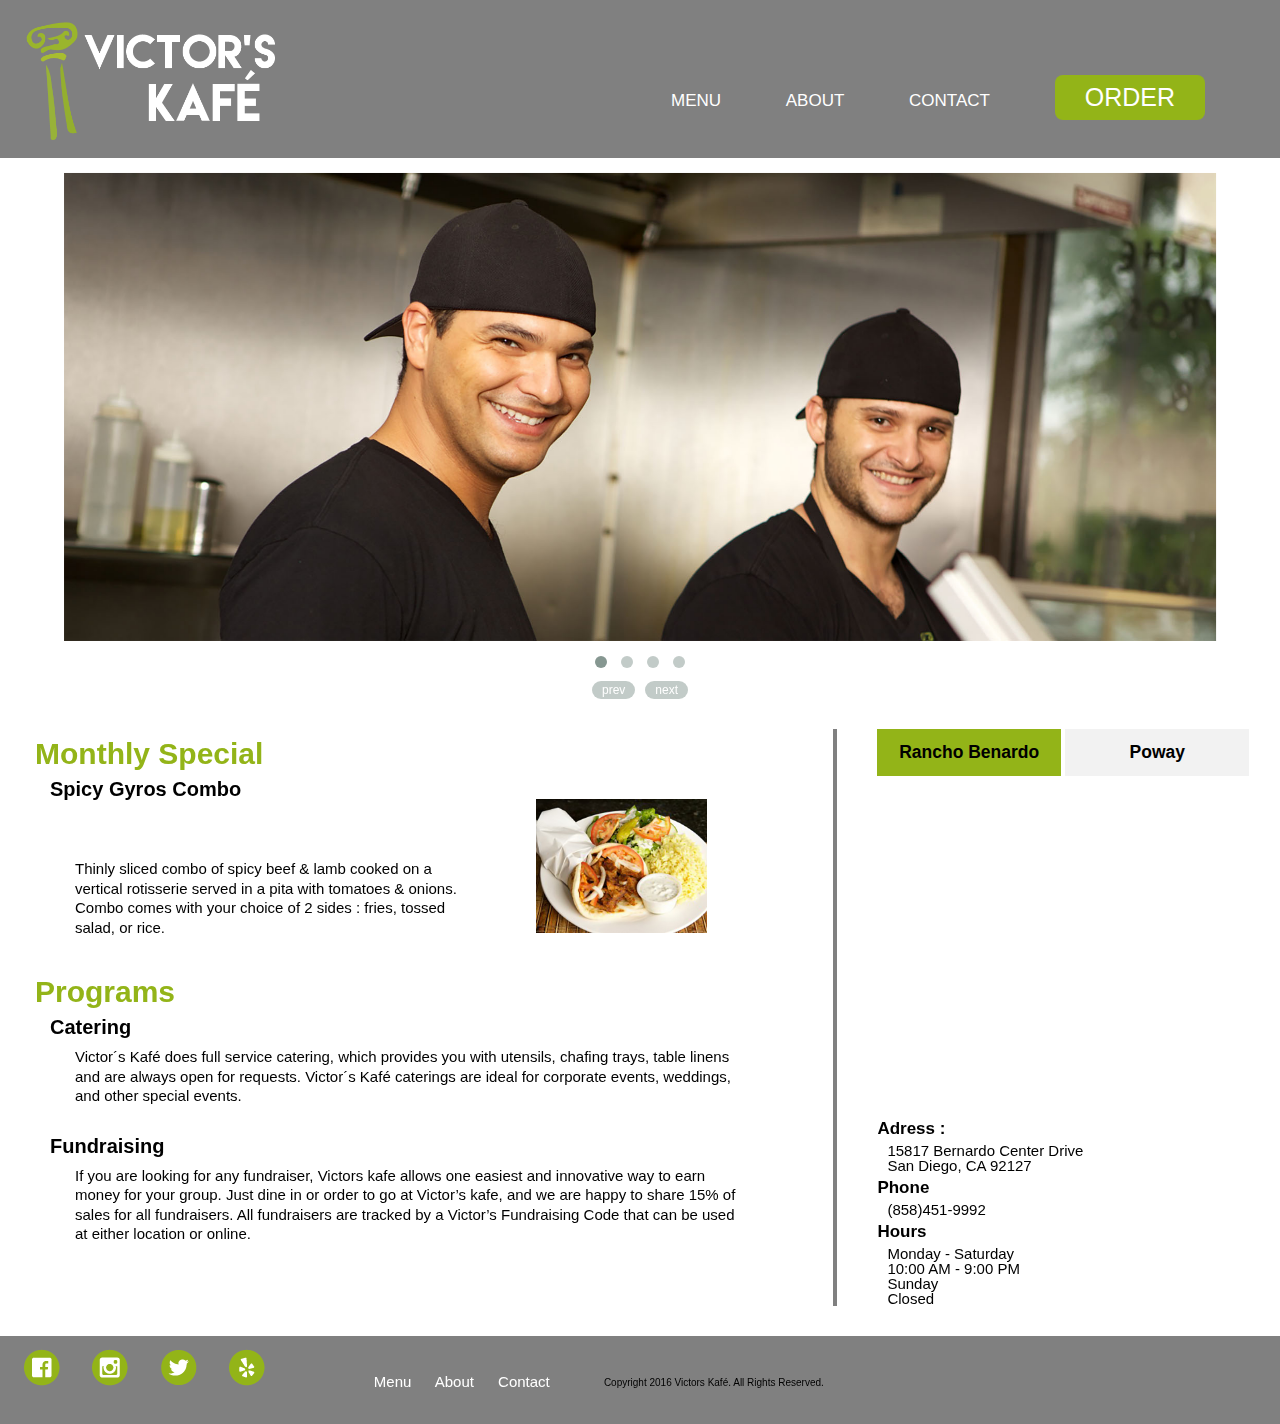
<file: index.html>
<!DOCTYPE html>
<html lang="en">
 <head>
     <title> Victor's Kafe </title>
     <link rel="stylesheet" href="Stylesheets/main.css" >
     <!-- Important Owl stylesheet -->
<link rel="stylesheet" href="owl-carousel/owl.carousel.css">
 
<!-- Default Theme -->
<link rel="stylesheet" href="owl-carousel/owl.theme.css">
 
<!--  jQuery 1.7+  -->
<script src="owl-carousel/jquery-1.9.1.min.js"></script>
 
<!-- Include js plugin -->
<script src="owl-carousel/owl.carousel.js"></script>
     
<script type="text/javascript">
   $(document).ready(function() {
       function toggle(clicked) {
           if (clicked === "poway") {
               $(".toggle #rancho").removeClass("active")
               $(".toggle #poway").addClass("active")
               $(".toggle #rancho").addClass("inactive")
               $(".side-info-poway").toggle(true)
               $(".side-info-rancho").toggle(false)
           } else if (clicked === "rancho") {
               $(".toggle #rancho").addClass("active")
               $(".toggle #poway").removeClass("active")
               $(".toggle #poway").addClass("inactive")
               $(".side-info-poway").toggle(false)
               $(".side-info-rancho").toggle(true)
           }
       }
       $(".side-pane .toggle").children().click(function() {
           toggle($(this).attr("id"))
       })
       toggle("rancho")
   })
</script>     
 </head>

 <body>
     <section class="header">
          <a href="index.html"><img src="Images/logo-06.png"></a>
         <nav class="header-nav" >
             <a href="menu.html">Menu</a>
             <a href="about.html">About</a>
             <a href="contact.html">Contact</a>
             <div class="button button-alt"> Order </div>
         </nav>
         
     </section>
     
     <section class="feature">
         <div id="owl-demo" class="owl-carousel owl-theme">
            <div class="item"><img src="Images/01.jpg" alt="Kafe Workers"></div>
            <div class="item"><img src="Images/02.jpg" alt="Shrimp Plate"></div>
            <div class="item"><img src="Images/03.jpg" alt="Kafe Store Front"></div>
            <div class="item"><img src="Images/04.jpg" alt="Kebob Plate"></div>    
         </div>
     </section>
     
     <section class="side-pane">
         <div class="toggle toggle-alt">
             <h3 id="rancho">Rancho Benardo</h3>
             <h3 id="poway">Poway</h3>
         </div>
         <div class="side-info-poway">
             <iframe src="https://www.google.com/maps/embed?pb=!1m18!1m12!1m3!1d946.1230464819222!2d-117.03049759517423!3d32.939117252354144!2m3!1f0!2f0!3f0!3m2!1i1024!2i768!4f13.1!3m3!1m2!1s0x0%3A0xb66433777cba1af0!2sVictor&#39;s+Kafe!5e0!3m2!1sen!2sus!4v1478558970176" width="400" height="300" frameborder="0" style="border:0" allowfullscreen></iframe>
             <h4>Adress :</h4>
                <p>14057 Stowe Drive STE 104 <br>
                    Poway, CA 92064</p>
             <h4>Phone</h4>
                 <p>(858)668-1717</p>
             <h4>Hours</h4>
                 <p>Monday - Saturday <br>
                     10:00 AM - 9:00 PM <br>
                     Sunday <br>
                     Closed</p>
         </div>
         <div class="side-info-rancho">
             <iframe src="https://www.google.com/maps/embed?pb=!1m14!1m8!1m3!1d13383.841977694108!2d-117.09113!3d33.004817!3m2!1i1024!2i768!4f13.1!3m3!1m2!1s0x80dbf73780b00073%3A0x9e79b661dfa967b6!2s15817+Bernardo+Center+Dr%2C+San+Diego%2C+CA+92127!5e0!3m2!1sen!2sus!4v1478559111286" width="400" height="300" frameborder="0" style="border:0" allowfullscreen></iframe>
             <h4>Adress :</h4>
                <p>15817 Bernardo Center Drive <br>
                    San Diego, CA 92127</p>
             <h4>Phone</h4>
                 <p>(858)451-9992</p>
             <h4>Hours</h4>
                 <p>Monday - Saturday <br>
                     10:00 AM - 9:00 PM <br>
                     Sunday <br>
                     Closed</p>
         </div>
     </section>
     
     <section class="special">
         <h2>Monthly Special</h2>
            <h3>Spicy Gyros Combo</h3>
            <p>Thinly sliced combo of spicy beef & lamb cooked on a vertical rotisserie served in a pita with tomatoes &  onions. Combo comes with your choice of 2 sides : fries, tossed salad, or rice.</p>
         <img src="Images/Spicy-Gyro-Combo-255x200.jpg">
     </section>
     
     <section class="programs">
         <h2>Programs</h2>
            <h3>Catering</h3>
            <p>Victor´s Kafé does full service catering, which provides you with utensils, chafing trays, table linens and are always open for requests. Victor´s Kafé caterings are ideal for corporate events, weddings, and other special events.</p>
            <h3>Fundraising</h3>
            <p>If you are looking for any fundraiser, Victors kafe allows one easiest and innovative way to earn money for your group. Just dine in or order to go at Victor’s kafe, and we are happy to share 15% of sales for all fundraisers. All fundraisers are tracked by a Victor’s Fundraising Code that can be used at either location or online.</p>
     </section>
     
     <section class="footer">
         <div class="socials">
             <a href="https://www.facebook.com/VictorsKafe" target="_blank" ><img src="Images/FB-07.png"></a>
         </div>
         <div class="socials">
             <a href="https://www.instagram.com/victorskafe/" target="_blank" ><img src="Images/INSTA-07.png" ></a>
         </div>
         <div class="socials">
             <a href="https://twitter.com/victorskafe" target="_blank" ><img src="Images/TWIT-07.png" ></a>
         </div>
         <div class="socials">
             <a href="https://www.yelp.com/biz/victors-kafe-poway" target="_blank" ><img src="Images/YELP-07.png" ></a>
         </div>
         <section class="footer-nav">
         <nav  >
            <a href="menu.html">Menu</a>
            <a href="about.html">About</a>
            <a href="contact.html">Contact</a>
         </nav><!-- asdf
         --><div class="copyright">
            Copyright 2016 Victors Kafé. All Rights Reserved.
         </div>
         </div>     
     </section>
    
     <script>
        $(document).ready(function() {
 
  $("#owl-demo").owlCarousel({
 
      navigation : true, // Show next and prev buttons
      slideSpeed : 300,
      paginationSpeed : 400,
      singleItem:true,
      autoPlay: true,
 
      // "singleItem:true" is a shortcut for:
      // items : 1, 
      // itemsDesktop : false,
      // itemsDesktopSmall : false,
      // itemsTablet: false,
      // itemsMobile : false
 
  });
 
});
     </script>
</body>
</html>
</file>
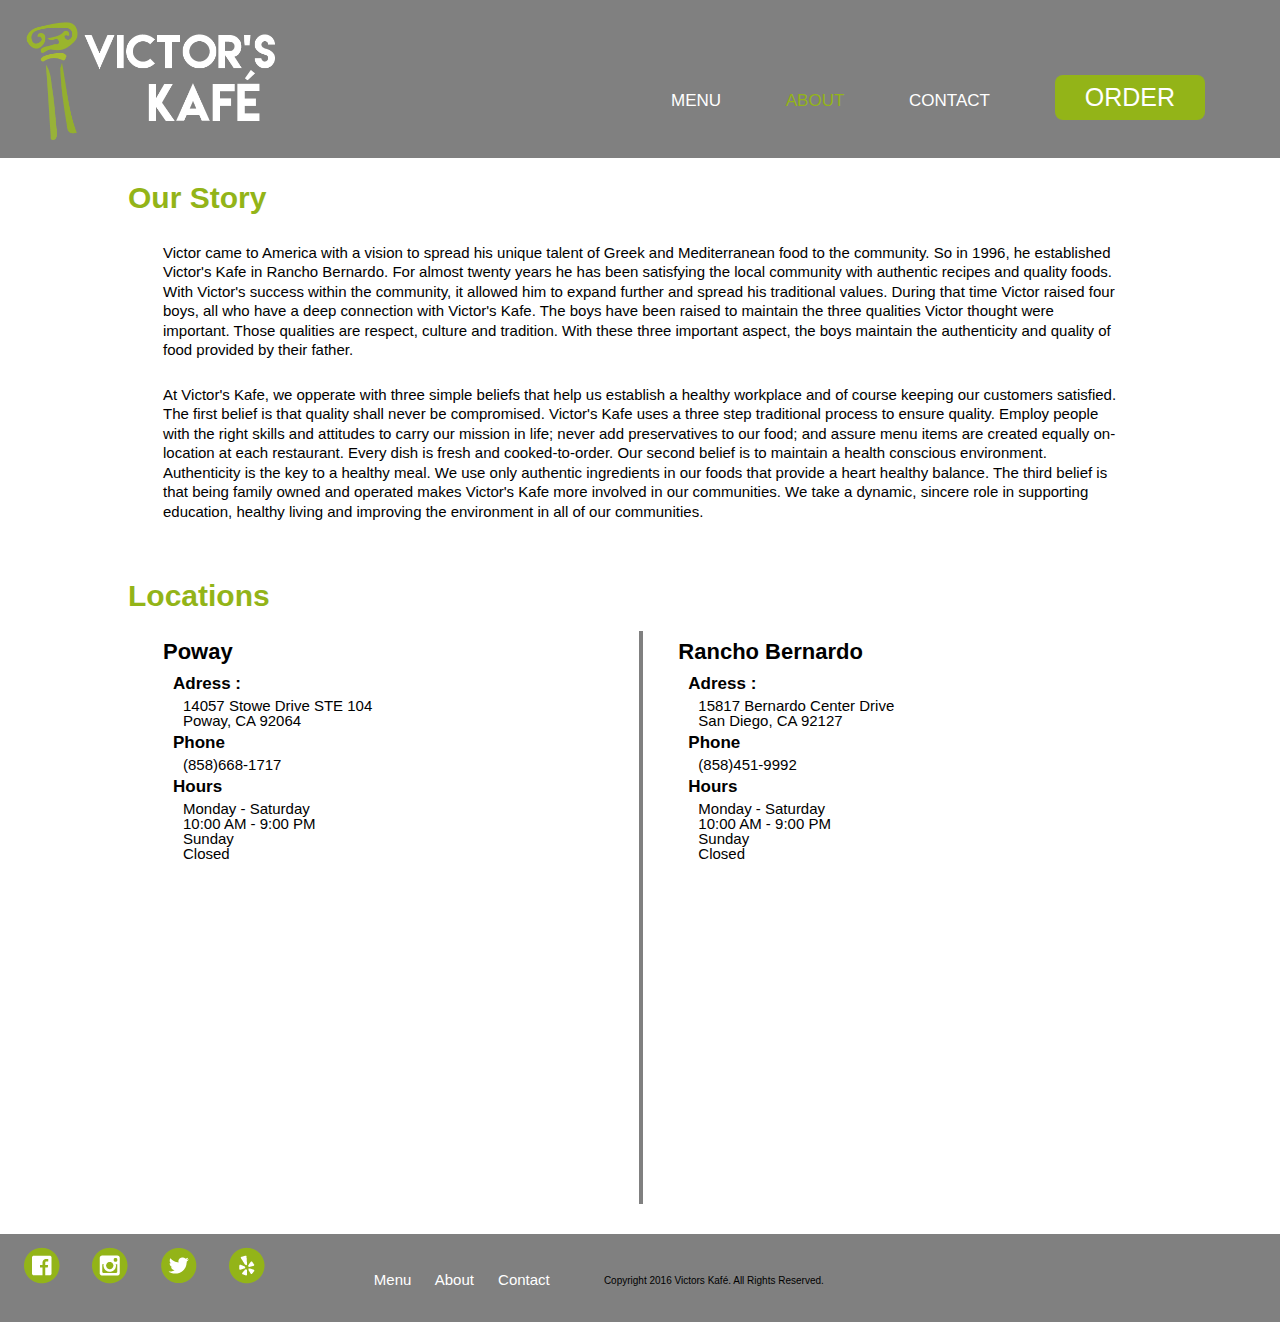
<file: about.html>
<!DOCTYPE html>
<html lang="en">
 <head>
     <title> Victor's Kafe </title>
     <link rel="stylesheet" href="Stylesheets/main.css" >
 </head>

 <body>
     <section class="header">
          <a href="index.html"><img src="Images/logo-06.png"></a>
         <nav class="header-nav" >
             <a href="menu.html">Menu</a>
             <a href="about.html" id="about-page">About</a>
             <a href="contact.html">Contact</a>
             <div class="button button-alt"> Order </div>
         </nav>
         
     </section>
     
     <section class="story">
         <h2>Our Story</h2>
         <p>Victor came to America with a vision to spread his unique talent of Greek and Mediterranean food to the community. So in 1996, he established Victor's Kafe in Rancho Bernardo. For almost twenty years he has been satisfying the local community with authentic recipes and quality foods. With Victor's success within the community, it allowed him to expand further and spread his traditional values. During that time Victor raised four boys, all who have a deep connection with Victor's Kafe. The boys have been raised to maintain the three qualities Victor thought were important. Those qualities are respect, culture and tradition. With these three important aspect, the boys maintain the authenticity and quality of food provided by their father. </p>
         <p id="para-2">At Victor's Kafe, we opperate with three simple beliefs that help us establish a healthy workplace and of course keeping our customers satisfied. The first belief is that quality shall never be compromised. Victor's Kafe uses a three step traditional process to ensure quality. Employ people with the right skills and attitudes to carry our mission in life; never add preservatives to our food; and assure menu items are created equally on-location at each restaurant. Every dish is fresh and cooked-to-order. Our second belief is to maintain a health conscious environment. Authenticity is the key to a healthy meal. We use only authentic ingredients in our foods that provide a heart healthy balance. The third belief is that being family owned and operated makes Victor's Kafe more involved in our communities. We take a dynamic, sincere role in supporting education, healthy living and improving the environment in all of our communities.</p>
     </section>
     
     <section class="locations">
         <h2>Locations</h2>
         <div class="info-poway">
             <h3>Poway</h3>
             <h4>Adress :</h4>
                <p>14057 Stowe Drive STE 104 <br>
                    Poway, CA 92064</p>
             <h4>Phone</h4>
                 <p>(858)668-1717</p>
             <h4>Hours</h4>
                 <p>Monday - Saturday <br>
                     10:00 AM - 9:00 PM <br>
                     Sunday <br>
                     Closed</p>
             <iframe src="https://www.google.com/maps/embed?pb=!1m18!1m12!1m3!1d946.1230464819222!2d-117.03049759517423!3d32.939117252354144!2m3!1f0!2f0!3f0!3m2!1i1024!2i768!4f13.1!3m3!1m2!1s0x0%3A0xb66433777cba1af0!2sVictor&#39;s+Kafe!5e0!3m2!1sen!2sus!4v1478558970176" width="400" height="300" frameborder="0" style="border:0" allowfullscreen></iframe>
         </div>
         <div class="info-rancho">
             <h3>Rancho Bernardo</h3>
             <h4>Adress :</h4>
                <p>15817 Bernardo Center Drive <br>
                    San Diego, CA 92127</p>
             <h4>Phone</h4>
                 <p>(858)451-9992</p>
             <h4>Hours</h4>
                 <p>Monday - Saturday <br>
                     10:00 AM - 9:00 PM <br>
                     Sunday <br>
                     Closed</p>
             <iframe src="https://www.google.com/maps/embed?pb=!1m14!1m8!1m3!1d13383.841977694108!2d-117.09113!3d33.004817!3m2!1i1024!2i768!4f13.1!3m3!1m2!1s0x80dbf73780b00073%3A0x9e79b661dfa967b6!2s15817+Bernardo+Center+Dr%2C+San+Diego%2C+CA+92127!5e0!3m2!1sen!2sus!4v1478559111286" width="400" height="300" frameborder="0" style="border:0" allowfullscreen></iframe>
         </div>
     </section>
     
     
     
    <section class="footer">
         <div class="socials">
             <img src="Images/FB-07.png" >
         </div>
         <div class="socials">
             <img src="Images/INSTA-07.png" >
         </div>
         <div class="socials">
             <img src="Images/TWIT-07.png" >
         </div>
         <div class="socials">
             <img src="Images/YELP-07.png" >
         </div>
         <div class="footer-nav">
         <nav  >
            <a href="menu.html">Menu</a>
            <a href="about.html">About</a>
            <a href="contact.html">Contact</a>
         </nav>
         <div class="copyright">
            Copyright 2016 Victors Kafé. All Rights Reserved.
         </div>
         </div>     
     </section>
</body>
</html>
</file>
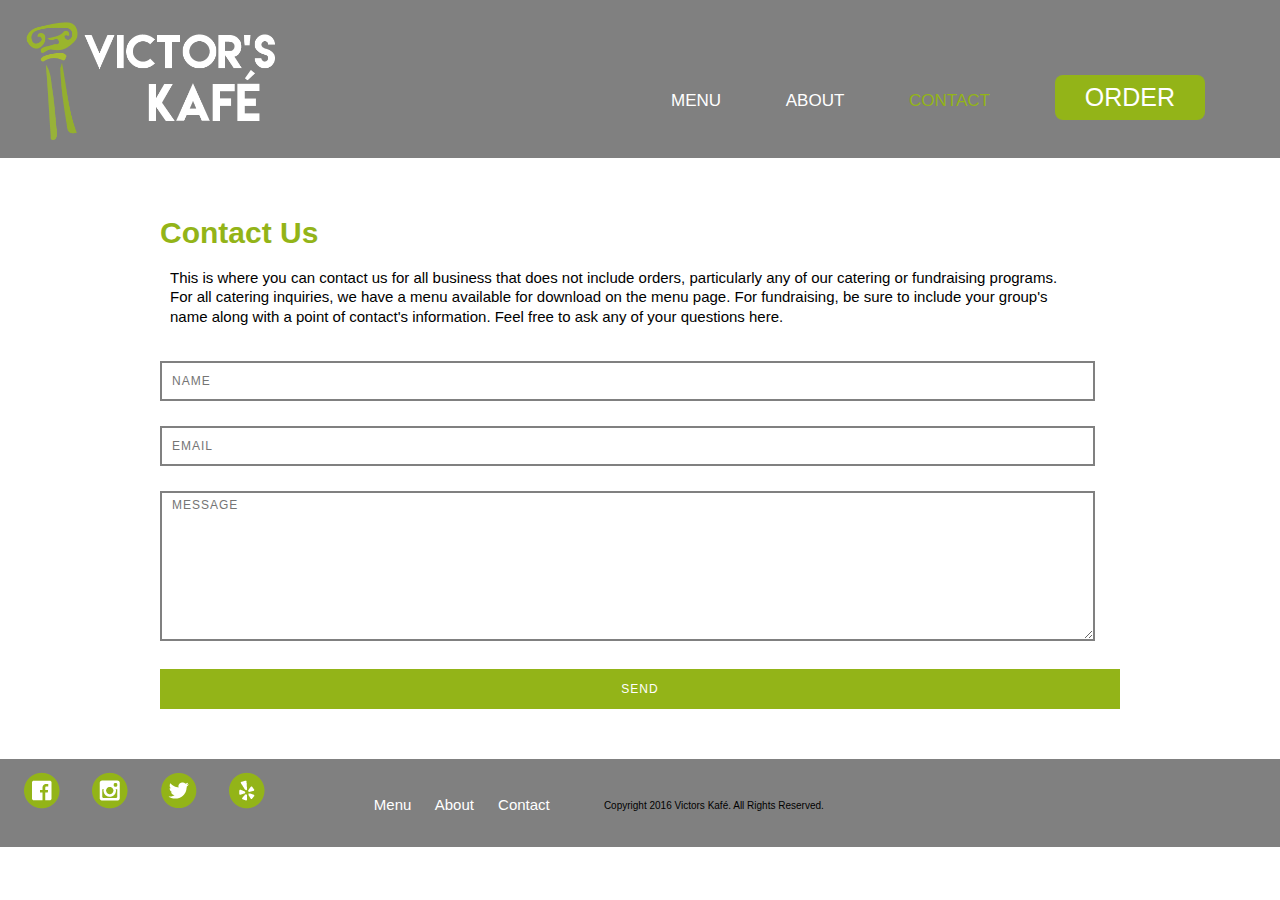
<file: contact.html>
<!DOCTYPE html>
<html lang="en">
 <head>
     <title> Victor's Kafe </title>
     <link rel="stylesheet" href="Stylesheets/main.css" >
 </head>

 <body>
    <section class="header">
          <a href="index.html"><img src="Images/logo-06.png"></a>
         <nav class="header-nav" >
             <a href="menu.html">Menu</a>
             <a href="about.html">About</a>
             <a href="contact.html" id="contact-page">Contact</a>
             <div class="button button-alt"> Order </div>
         </nav>
         
     </section>
     
     <section class="contact">
         <h2>Contact Us</h2>
            <p>This is where you can contact us for all business that does not include orders, particularly any of our catering or fundraising programs.  
            <br>For all catering inquiries, we have a menu available for download on the menu page.  For fundraising, be sure to include your group's name along with a point of contact's information.  Feel free to ask any of your questions here. </p>
     </section>
     
     <section id="contact">
  
<div class="container">

<form name="htmlform" method="post" action="toyousender.php">

<input type="text" name="first_name" placeholder="NAME" required>
  
<input  type="email" name="email" placeholder="EMAIL" required>
  
<textarea name="comments" placeholder="MESSAGE" required ></textarea>
  
<button name="send" type="submit" class="submit">SEND</button>
  
</form>
 
  </div>
  </section>
     
   <section class="footer">
         <div class="socials">
             <img src="Images/FB-07.png" >
         </div>
         <div class="socials">
             <img src="Images/INSTA-07.png" >
         </div>
         <div class="socials">
             <img src="Images/TWIT-07.png" >
         </div>
         <div class="socials">
             <img src="Images/YELP-07.png" >
         </div>
         <div class="footer-nav">
         <nav  >
            <a href="menu.html">Menu</a>
            <a href="about.html">About</a>
            <a href="contact.html">Contact</a>
         </nav>
         <div class="copyright">
            Copyright 2016 Victors Kafé. All Rights Reserved.
         </div>
         </div>     
     </section>
</body>
</html>
</file>
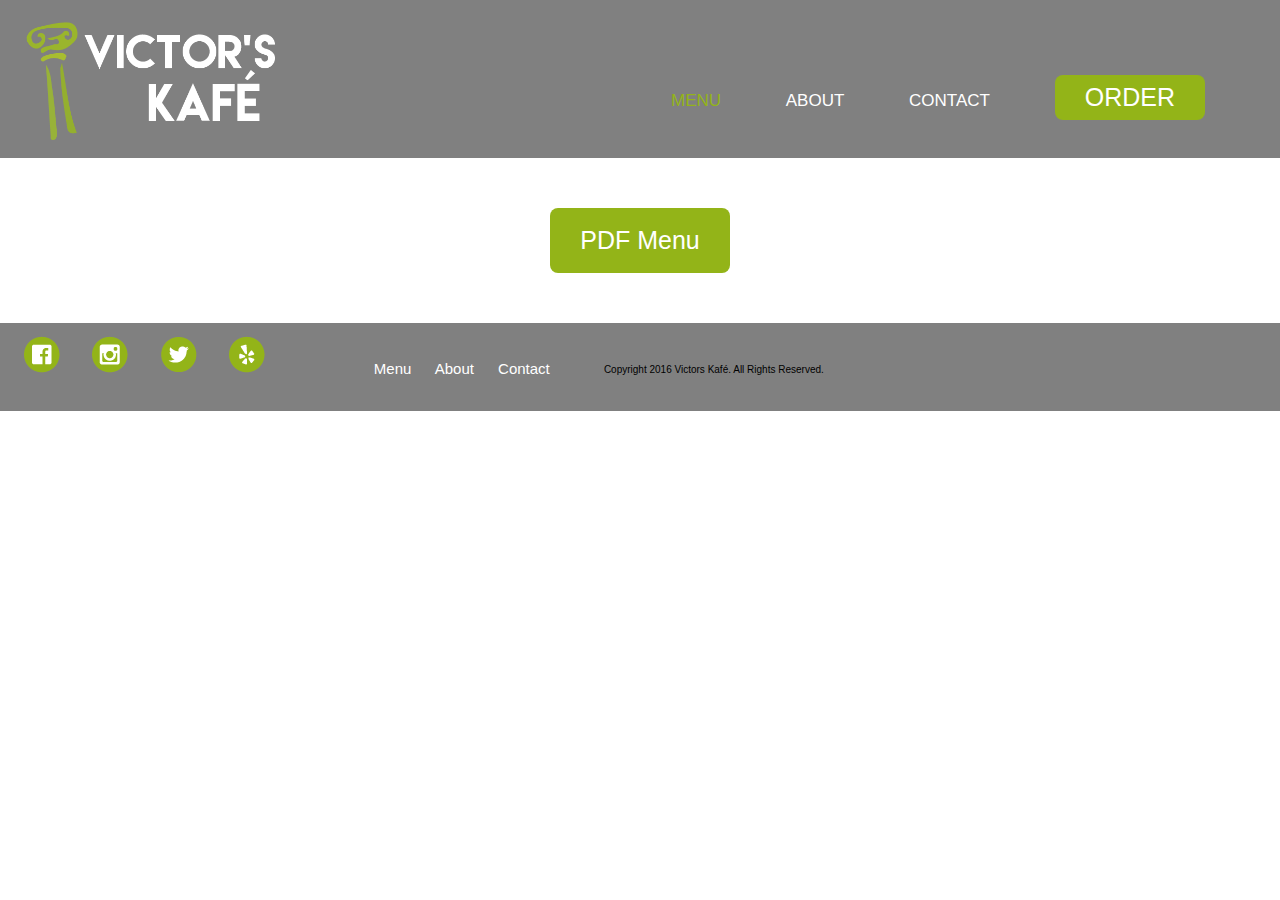
<file: menu.html>
<!DOCTYPE html>
<html lang="en">
 <head>
     <title> Victor's Kafe </title>
     <link rel="stylesheet" href="Stylesheets/main.css" >
 </head>

 <body>
     <section class="header">
          <a href="index.html"><img src="Images/logo-06.png"></a>
         <nav class="header-nav" >
             <a href="menu.html" id="menu-page">Menu</a>
             <a href="about.html">About</a>
             <a href="contact.html">Contact</a>
             <div class="button button-alt"> Order </div>
         </nav>
         
     </section>
     
     <section class="download">
         <a href="VK_Menu.pdf" download="Kafe Menu" id="DOWNLOAD"> PDF Menu </a>
     </section>
     
       <section class="footer">
         <div class="socials">
             <img src="Images/FB-07.png" >
         </div>
         <div class="socials">
             <img src="Images/INSTA-07.png" >
         </div>
         <div class="socials">
             <img src="Images/TWIT-07.png" >
         </div>
         <div class="socials">
             <img src="Images/YELP-07.png" >
         </div>
         <div class="footer-nav">
         <nav  >
            <a href="menu.html">Menu</a>
            <a href="about.html">About</a>
            <a href="contact.html">Contact</a>
         </nav>
         <div class="copyright">
            Copyright 2016 Victors Kafé. All Rights Reserved.
         </div>
         </div>     
     </section>
</body>
</html>
</file>
<file: Stylesheets/main.css>
/* Main CSS */

/*
  ========================================
  Reset
  ========================================
*/

/* http://meyerweb.com/eric/tools/css/reset/
   v2.0 | 20110126
   License: none (public domain)
*/

html, body, div, span, applet, object, iframe,
h1, h2, h3, h4, h5, h6, p, blockquote, pre,
a, abbr, acronym, address, big, cite, code,
del, dfn, em, img, ins, kbd, q, s, samp,
small, strike, strong, sub, sup, tt, var,
b, u, i, center,
dl, dt, dd, ol, ul, li,
fieldset, form, label, legend,
table, caption, tbody, tfoot, thead, tr, th, td,
article, aside, canvas, details, embed,
figure, figcaption, footer, header, hgroup,
menu, nav, output, ruby, section, summary,
time, mark, audio, video {
  margin: 0;
  padding: 0;
  border: 0;
  font-size: 100%;
/*  font: inherit;*/
  vertical-align: baseline;
}
/* HTML5 display-role reset for older browsers */
article, aside, details, figcaption, figure,
footer, header, hgroup, menu, nav, section {
  display: block;
}
body {
  line-height: 1;
}
ol, ul {
  list-style: none;
}
blockquote, q {
  quotes: none;
}
blockquote:before, blockquote:after,
q:before, q:after {
  content: '';
  content: none;
}
table {
  border-collapse: collapse;
  border-spacing: 0;
}

/*
  ========================================
  General
  ========================================
*/

* {
    box-sizing: border-box;
    font-family: sans-serif;
}


/*
  ========================================
  Header
  ========================================
*/

.header {
    background-color: #808080;
    width: 100%;
    padding-bottom: 15px;
/*    position: fixed;*/
}

.header img {
    display: inline-block;
    width: 20%;
    margin: 22px 10px 0 22px;
}

.header-nav {
    margin: 75px 75px 0 0;
    float: right;
    font-size: 17px;
    text-transform: uppercase
}

.header-nav a {
    display: inline-block;
    margin: 0 30px;
    color: white;
    text-decoration: none;
}

.header-nav a:hover {
    display: inline-block;
    margin: 0 30px;
    color: #93B418;
    text-decoration: none;
    cursor: pointer;
}

.button {
    display: inline-block;
    padding: 10px 30px;
    background-color: #93B418;
    color: white;
    border-radius: 8px;
    margin-left: 30px;
    font-size: 25px;
}

.button-alt:hover {
    color: #93B418;
    background-color: white;
    cursor: pointer;
}


/*
  ========================================
  Footer
  ========================================
*/

.footer {
    width: 100%;
    clear: both;
    background-color: #808080;
    padding: 10px 10px 25px 10px;
}

.socials {
    display: inline-block;
    padding: 2px;
    margin: 0 10px 0 10px;
}

.socials:hover {
    display: inline-block;
    padding: 2px;
    margin: 0 10px 0 10px;
    cursor: pointer;
}

.footer-nav {
    display: inline-block;
    width: 450px;
    height: 25px;
    font-size: 15px;
    margin-left: 90px;
}

.footer-nav a {
    color: white;
    text-decoration: none;
    margin-right: 20px;
}

.footer-nav a:hover {
    color: #93B418;
    text-decoration: none;
    cursor: pointer;
}

.copyright {
    float: right;
    font-size: 10px;
    margin-top: -11px;
}


/*
  ========================================
  Header Alternates
  ========================================
*/

#about-page {
    color: #93B418;
}

#menu-page {
    color: #93B418;
}

#contact-page {
    color: #93B418;
}


/*
  ========================================
  Feature
  ========================================
*/

#owl-demo .item img{
    display: block;
    width: 90%;
    height: auto;
    margin: 0 auto;
    padding-top: 15px;
}

/*
  ========================================
  Side Pane
  ========================================
*/

.side-pane {
    float: right;
    width: 33.33%;
    border-left: 4px solid #808080;
    padding-left: 40px;
    margin-right: 20px;
    margin-top: 25px;
    margin-bottom: 30px;
}

.toggle h3 {
    display: inline-block;
    width: 48%;
    text-align: center;
    padding: 15px 4px;
    font-size: 17.5px;
}

.toggle > * {
    background-color: #F2F2F2;
}

.toggle:hover {
    cursor: pointer;
}

.toggle .active {
    background-color: #93B418;
}

.toggle-alt .active:hover {
    color: white;
}

.toggle-alt .inactive:hover {
    color: #808080;
}

.side-pane h4 {
    font-size: 17px;
    margin: 6px 0;
}

.side-pane p {
    font-size: 15px;
    margin-left: 10px;
}

.side-pane iframe {
    width: 335px;
    margin-top: 25px;
    margin-bottom: 10px;
}


/*
  ========================================
  Info
  ========================================
*/

.special {
    margin-top: 25px;
}

.special, .programs {
    width: 66.66%;
    margin-left: 25px;
}

.special h2, .programs h2 {
    font-size: 30px;
    color: #93B418;
    padding: 10px;
}

.special h3, .programs h3 {
    font-size: 20px;
    margin-left: 25px;
}

.special p, .programs p {
    font-size: 15px;
    padding: 10px;
    margin: 0 40px 20px 40px;
    line-height: 130%
}

.special p {
    display: inline-block;
    width: 50%;
}

.special img {
    display: inline-block;
    width: 20%;
}

.programs p {
    width: 80%;
}


/*
  ========================================
  Story
  ========================================
*/

.story {
    width: 80%;
    margin: 0 auto;
}

.story h2 {
    font-size: 30px;
    color: #93B418;
    margin-bottom: 20px;
    margin-top: 25px;
}

.story p {
    font-size: 15px;
    padding: 10px;
    margin: 0 25px 5px 25px;
    line-height: 130%;
}

#para-2 {
    margin-bottom: 50px;
}


/*
  ========================================
  Locations
  ========================================
*/

.locations {
    width: 80%;
    margin: 0 auto;
    margin-bottom: 30px;
}

.locations h2 {
    font-size: 30px;
    color: #93B418;
    margin-bottom: 20px;
}

.info-poway {
    display: inline-block;
    width: 49.5%;
    padding: 10px 35px;
}

.info-rancho {
    display: inline-block;
    width: 49.5%;
    padding: 10px 35px;
    border-left: 4px solid #808080;
}

.locations h3 {
    font-size: 22px;
    margin: 0 0 12px 0;
}

.locations h4 {
    font-size: 17px;
    margin: 6px 10px;
}

.locations p {
    font-size: 15px;
    margin-left: 20px;
}

.locations iframe {
    width: 350px;
    margin-top: 30px;
}


/*
  ========================================
  Contact
  ========================================
*/

.contact {
    width: 960px;
    margin: 0 auto;
    margin-top: 50px
}

.contact h2 {
    font-size: 30px;
    color: #93B418;
    padding: 10px 0;
}

.contact p {
    font-size: 15px;
    padding: 10px;
/*    margin: 0 25px 20px 25px;*/
    line-height: 130%;
    width: 97.4%;
}


/*
  ========================================
  Form
  ========================================
*/

#contact {width:100%; height:100%; margin 0 auto }

.container {width:960px; height:auto; margin: 0 auto; padding: 25px 0 50px 0;}

#contact .container form input,
#contact .container form textarea {
	width:97.4%;
	height:40px;
	padding:5px 10px;
	font-size: 12px;
	color:#808080;
	letter-spacing:1px;
	border:2px solid #808080;
	margin-bottom:25px;
  -webkit-transition:all .1s ease-in-out;
	-moz-transition:all .1s ease-in-out;
	-ms-transition:all .1s ease-in-out;
	-o-transition:all .1s ease-in-out;
	transition:all .1s ease-in-out;}

#contact .container form input:focus,
#contact .container form textarea:focus {
	border:2px solid #93B418;
	color:#999;}

#contact .container form textarea {
	height:150px;}

#contact .container form .submit {
	width:100%;
	padding:5px 10px;
	font-size: 12px;
	letter-spacing:1px;
	background:#93B418;
	height:40px;
	text-transform:uppercase;
	letter-spacing:1px;
	color:#FFF;
	border:2px solid #93B418;
  -webkit-transition:all .1s ease-in-out;
	-moz-transition:all .1s ease-in-out;
	-ms-transition:all .1s ease-in-out;
	-o-transition:all .1s ease-in-out;
	transition:all .1s ease-in-out;}

#contact .container form .submit:hover {
	color:#93B418;
	border:2px solid #93B418;
	background: white;
	cursor:pointer;}

#contact .container form .required {
	color:#93B418;}


/*
  ========================================
  DOWNLOAD
  ========================================
*/


a#DOWNLOAD {
    display: block;
    width: 180px;
    text-decoration: none; 
    color: white;
    background-color: #93B418;
    padding: 20px 25px;
    margin-top: 50px;
    margin-bottom: 50px;
    margin-left: auto;
    margin-right: auto;
    text-align: center;
    border-radius: 8px;
    font-size: 25px;
}

a#DOWNLOAD:hover {
    background-color: #F2F2F2;
    color: #93B418;
}
</file>
